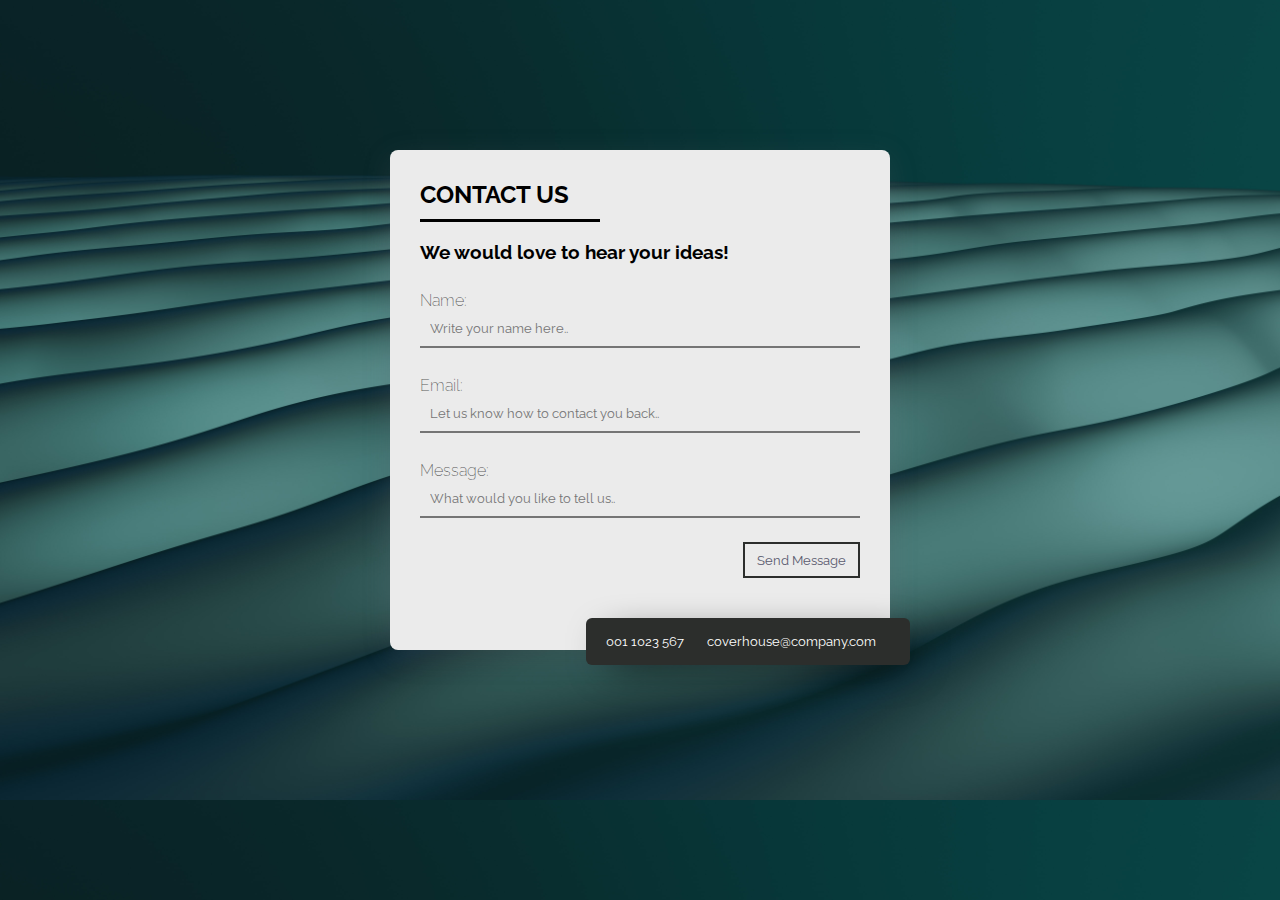
<file: PruebaWeb3/HTML/contact.html>
﻿<!DOCTYPE html>
<html>
<head>
    <meta charset="utf-8" />
    <title>Contact</title>
    <link href="../CSS/contact.css" rel="stylesheet" />
</head>
<body>

    <form class="form">
        <h2>CONTACT US</h2>
        <h3>We would love to hear your ideas!</h3>
        <p type="Name:"><input placeholder="Write your name here.."></p>
        <p type="Email:"><input placeholder="Let us know how to contact you back.."></p>
        <p type="Message:"><input placeholder="What would you like to tell us.."></p>
        <button>Send Message</button>
        <div>
            <span class="fa fa-phone"></span>001 1023 567
            <span class="fa fa-envelope-o"></span> coverhouse@company.com
        </div>
    </form>
</body>
</html>
</file>
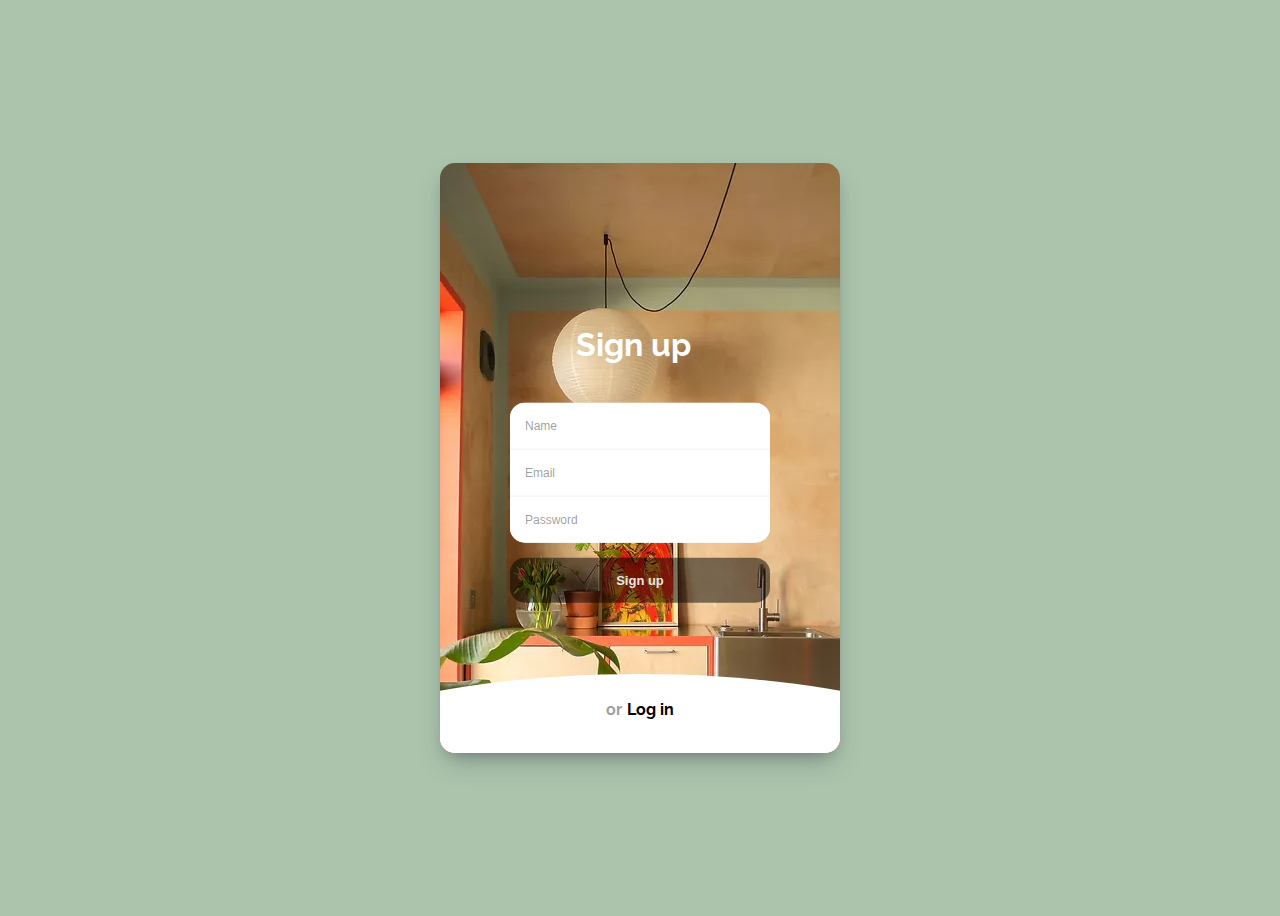
<file: PruebaWeb3/HTML/profile.html>
﻿<!DOCTYPE html>
<html>
<head>
    <meta charset="utf-8" />
    <link href="../CSS/profile.css" rel="stylesheet" />

    <title>Profile</title>
</head>
<body>
    <div class="form-structor">
        <form class="signup">
            <h2 class="form-title" id="signup"><span>or</span>Sign up</h2>
            <div class="form-holder">
                <input type="text" class="input" placeholder="Name" />
                <input type="email" class="input" placeholder="Email" />
                <input type="password" class="input" placeholder="Password" />
            </div>
            <input type="submit" class="submit-btn" value="Sign up" />
        </form>
        <form class="login slide-up">
            <div class="center">
                <h2 class="form-title" id="login"><span>or</span>Log in</h2>
                <div class="form-holder">
                    <input type="email" class="input" placeholder="Email" />
                    <input type="password" class="input" placeholder="Password" />
                </div>
                <input type="submit" value="Enviar" class="submit-btn" />
            </div>
        </form>
    </div>
    <script src="../JS(2)/profile.js"></script>
</body>

</html>
</file>
<file: PruebaWeb3/CSS/contact.css>
﻿@import url('https://fonts.googleapis.com/css2?family=Oswald:wght@200;300;400&family=Raleway:ital,wght@0,300;1,300&display=swap');

body {
    background-image: url("../IMG/bg-consult4 (3).jpg");
    background-position: center;
    background-size: cover;
    margin: 0;
    font-family: 'Raleway', sans-serif;
}

.form {
    width: 500px;
    height: 500px;
    background: #ebebeb;
    border-radius: 8px;
    box-shadow: rgba(100, 100, 111, 0.2) 0px 7px 29px 0px;
    margin: calc(50vh - 300px) auto;
    padding: 20px 30px;
    max-width: calc(100vw - 40px);
    box-sizing: border-box;
    font-family: 'Raleway', sans-serif;
    position: relative;
}

h2 {
    margin: 10px 0;
    padding-bottom: 10px;
    width: 180px;
    color: #000;
    border-bottom: 3px solid #000;
}

input {
    width: 100%;
    padding: 10px;
    box-sizing: border-box;
    background: none;
    outline: none;
    resize: none;
    border: 0;
    font-family: 'Raleway', sans-serif;
    transition: all 0.3s;
    border-bottom: 2px solid rgba(0, 0, 0, 0.5);
}

    input:focus {
        border-bottom: 3px solid rgba(0, 0, 0, 0.5);
    }

p:before {
    content: attr(type);
    display: block;
    margin: 28px 0 0;
    font-size: 16px;
    font-weight:200;
    color: #5a5a5a;
}

button {
    float: right;
    padding: 8px 12px;
    margin: 8px 0 0;
    font-family: 'Raleway', sans-serif;
    border: 2px solid #2C2E2C;
    background: 0;
    color: #5a5a6e;
    cursor: pointer;
    transition: all 0.3s;
}

    button:hover {
        background: #2C2E2C;
        color: #fff;
        font-weight: 200;
    }

div {
    content: "Hi";
    position: absolute;
    bottom: -15px;
    right: -20px;
    background: #2C2E2C;
    color: #fff;
    width: 320px;
    padding: 16px 4px 16px 0;
    border-radius: 6px;
    font-size: 13px;
    box-shadow: 10px 10px 40px -14px #000;
}

span {
    margin: 0 5px 0 15px;
}
</file>
<file: PruebaWeb3/CSS/profile.css>
﻿@import url('https://fonts.googleapis.com/css2?family=Oswald:wght@200;300;400&family=Raleway:ital,wght@0,300;1,300&display=swap');

html,
body {
    position: relative;
    min-height: 100vh;
    background-color: #ABC4AB;
    display: flex;
    align-items: center;
    justify-content: center;
    font-family: 'Raleway', sans-serif;
    -webkit-font-smoothing: antialiased;
    -moz-osx-font-smoothing: grayscale;

}

.form-structor {
    background-image: url("../IMG/login-kitchenn.png");
    border-radius: 15px;
    height: 590px;
    width: 400px;
    position: relative;
    overflow: hidden;
    box-shadow: rgba(50, 50, 93, 0.25) 0px 13px 27px -5px, rgba(0, 0, 0, 0.3) 0px 8px 16px -8px;
}
.form-structor::after {
    content: "";
    opacity: 0.8;
    position: absolute;
    top: 0;
    right: 0;
    bottom: 0;
    left: 0;
    background-repeat: no-repeat;
    background-position: left bottom;
    background-size: 500px;

}

.form-structor .signup {
    position: absolute;
    top: 50%;
    left: 50%;
    -webkit-transform: translate(-50%, -50%);
    width: 65%;
    z-index: 5;
    -webkit-transition: all 0.3s ease;
    text-shadow: 2px 1px 15px rgba(145, 150, 150, 0.18);
}

.form-structor .signup.slide-up {
    top: 5%;
    -webkit-transform: translate(-50%, 0%);
    -webkit-transition: all 0.3s ease;
}

    .form-structor .signup.slide-up .form-holder, .form-structor .signup.slide-up .submit-btn {
        opacity: 0;
        visibility: hidden;
    }

.form-structor .signup.slide-up .form-title {
    font-size: 1em;
    cursor: pointer;
}

.form-structor .signup.slide-up .form-title span {
    margin-right: 5px;
    opacity: 1;
    visibility: visible;
    -webkit-transition: all 0.3s ease;
}

.form-structor .signup .form-title {
    color: #fff;
    font-size: 2em;
    text-align: center;
}

.form-title {
    padding-right: 45px;
}

.form-structor .signup .form-title span {
    color: rgba(0, 0, 0, 0.4);
    opacity: 0;
    visibility: hidden;
    -webkit-transition: all 0.3s ease;
}

.form-structor .signup .form-holder {
    border-radius: 15px;
    background-color: #fff;
    overflow: hidden;
    margin-top: 40px;
    opacity: 1;
    visibility: visible;
    -webkit-transition: all 0.3s ease;
}

.form-structor .signup .form-holder .input {
    border: 0;
    outline: none;
    box-shadow: none;
    display: block;
    height: 30px;
    line-height: 30px;
    padding: 8px 15px;
    border-bottom: 1px solid #eee;
    width: 100%;
    font-size: 12px;
}

.form-structor .signup .form-holder .input:last-child {
    border-bottom: 0;
}

.form-structor .signup .form-holder .input::-webkit-input-placeholder {
    color: rgba(0, 0, 0, 0.4);
}

.form-structor .signup .submit-btn {
    background-color: rgba(0, 0, 0, 0.5);
    color: rgba(255, 255, 255, 0.9);
    border: 0;
    border-radius: 15px;
    display: block;
    margin: 15px auto;
    padding: 15px 45px;
    width: 100%;
    font-size: 13px;
    font-weight: bold;
    cursor: pointer;
    opacity: 1;
    visibility: visible;
    -webkit-transition: all 0.3s ease;
}

.form-structor .signup .submit-btn:hover {
    transition: all 0.3s ease;
    background-color: rgba(0, 0, 0, 0.8);
}

.form-structor .login {
position: absolute;
top: 20%;
left: 0;
right: 0;
bottom: 0;
background-color: #fff;
z-index: 5;
-webkit-transition: all 0.3s ease;
}

.form-structor .login::before {
    content: "";
    position: absolute;
    left: 50%;
    top: -20px;
    -webkit-transform: translate(-50%, 0);
    background-color: #fff;
    width: 200%;
    height: 250px;
    border-radius: 50%;
    z-index: 4;
    -webkit-transition: all 0.3s ease;
}

.form-structor .login .center {
    position: absolute;
    top: calc(50% - 10%);
    left: 50%;
    -webkit-transform: translate(-50%, -50%);
    width: 65%;
    z-index: 5;
    -webkit-transition: all 0.3s ease;
}

.form-structor .login .center .form-title {
color: #000;
font-size: 1.7em;
text-align: center;
}

.form-structor .login .center .form-title span {
    color: rgba(0, 0, 0, 0.4);
    opacity: 0;
    visibility: hidden;
    -webkit-transition: all 0.3s ease;
}

.form-structor .login .center .form-holder {
border-radius: 15px;
background-color: #fff;
border: 1px solid #eee;
overflow: hidden;
margin-top: 50px;
opacity: 1;
visibility: visible;
-webkit-transition: all 0.3s ease;
}

.form-structor .login .center .form-holder .input {
    border: 0;
    outline: none;
    box-shadow: none;
    display: block;
    height: 30px;
    line-height: 30px;
    padding: 8px 15px;
    border-bottom: 1px solid #eee;
    width: 100%;
    font-size: 12px;
}

    .form-structor .login .center .form-holder .input:last-child {
        border-bottom: 0;
    }

    .form-structor .login .center .form-holder .input::-webkit-input-placeholder {
        color: rgba(0, 0, 0, 0.4);
    }

.form-structor .login .center .submit-btn {
background-color: #DAE8D8;
color: rgba(0, 0, 0, 0.7);
border: 0;
border-radius: 15px;
display: block;
margin: 15px auto;
padding: 15px 45px;
width: 100%;
font-size: 14px;
font-weight: bold;
cursor: pointer;
opacity: 1;
visibility: visible;
-webkit-transition: all 0.3s ease;
}

.form-structor .login .center .submit-btn:hover {
    transition: all 0.3s ease;
    background-color: rgba(196, 208, 194, 0.8);
}

.form-structor .login.slide-up {
top: 90%;
-webkit-transition: all 0.3s ease;
}

.form-structor .login.slide-up .center {
top: 10%;
-webkit-transform: translate(-50%, 0%);
-webkit-transition: all 0.3s ease;
}

.form-structor .login.slide-up .form-holder, .form-structor .login.slide-up .submit-btn {
opacity: 0;
visibility: hidden;
-webkit-transition: all 0.3s ease;
}

.form-structor .login.slide-up .form-title {
font-size: 1em;
margin: 0;
padding: 0;
cursor: pointer;
-webkit-transition: all 0.3s ease;
}

.form-structor .login.slide-up .form-title span {
    margin-right: 5px;
    opacity: 1;
    visibility: visible;
    -webkit-transition: all 0.3s ease;
}
</file>
